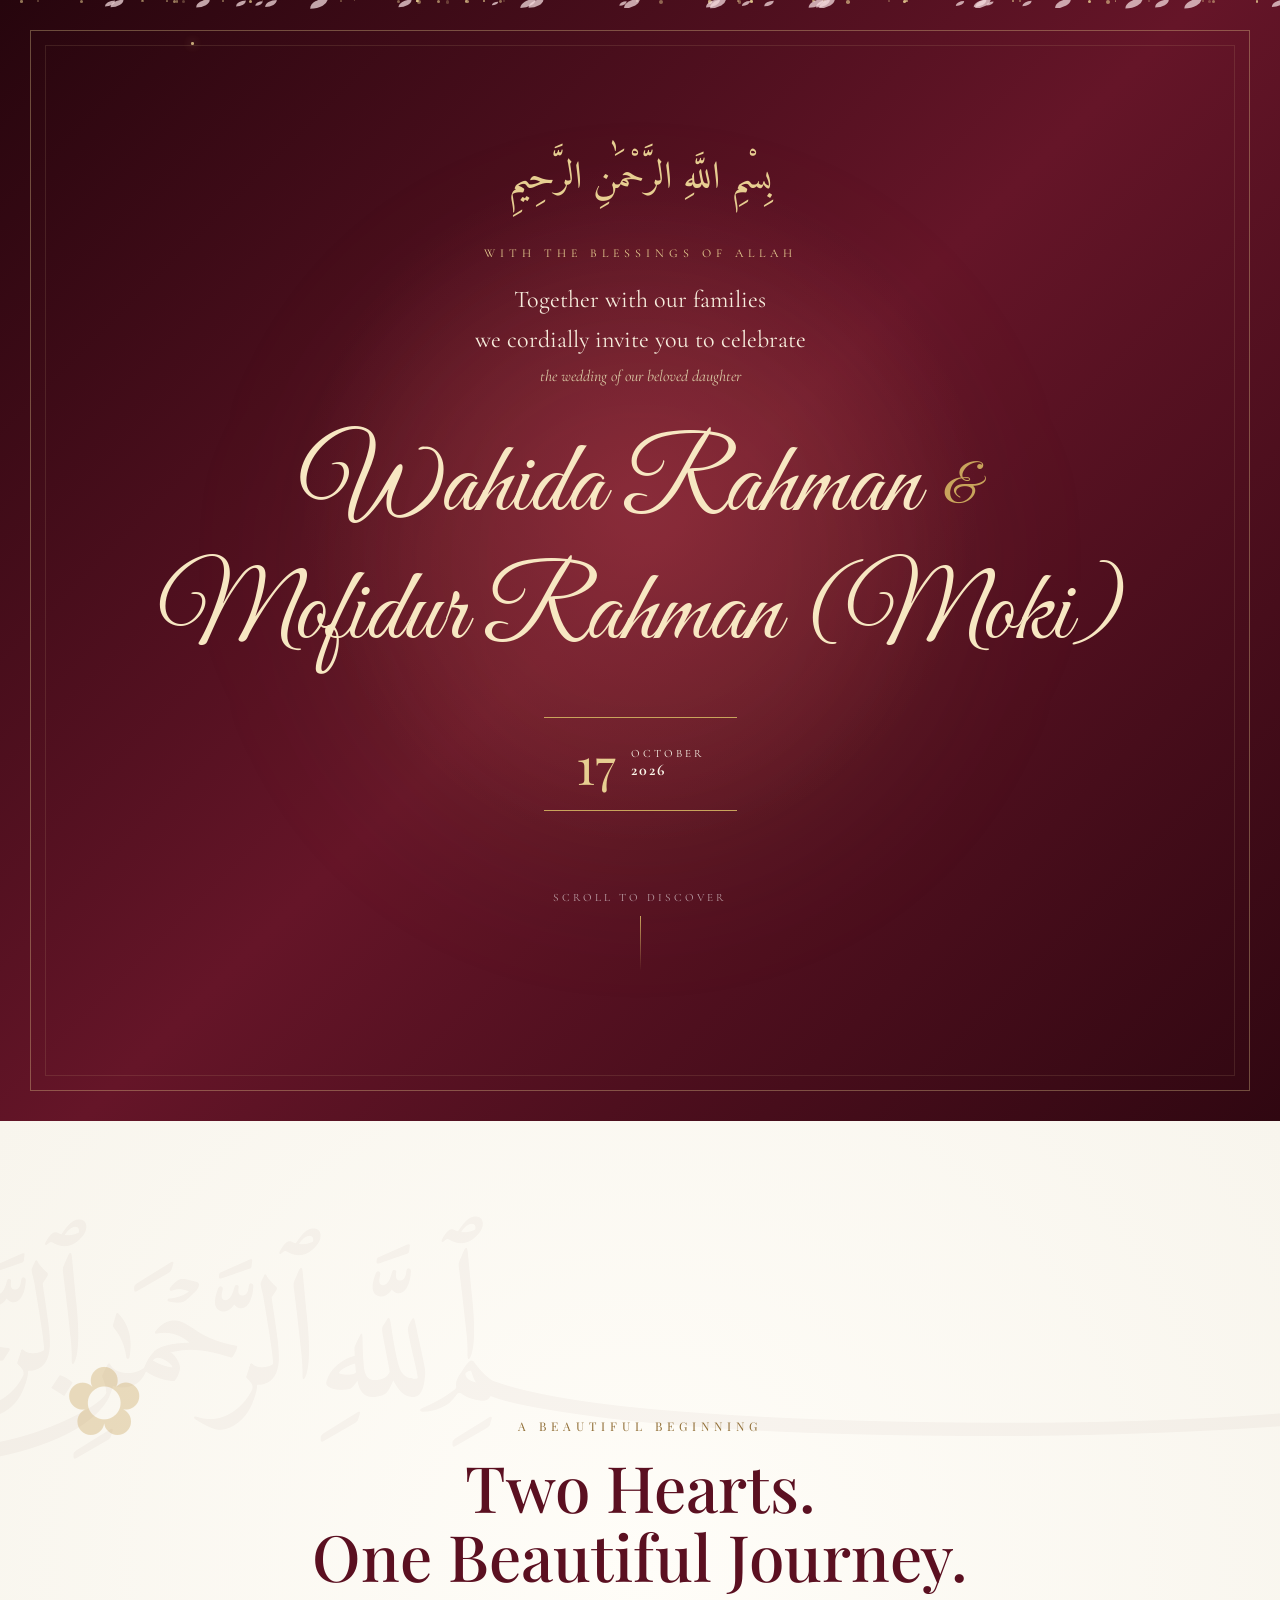
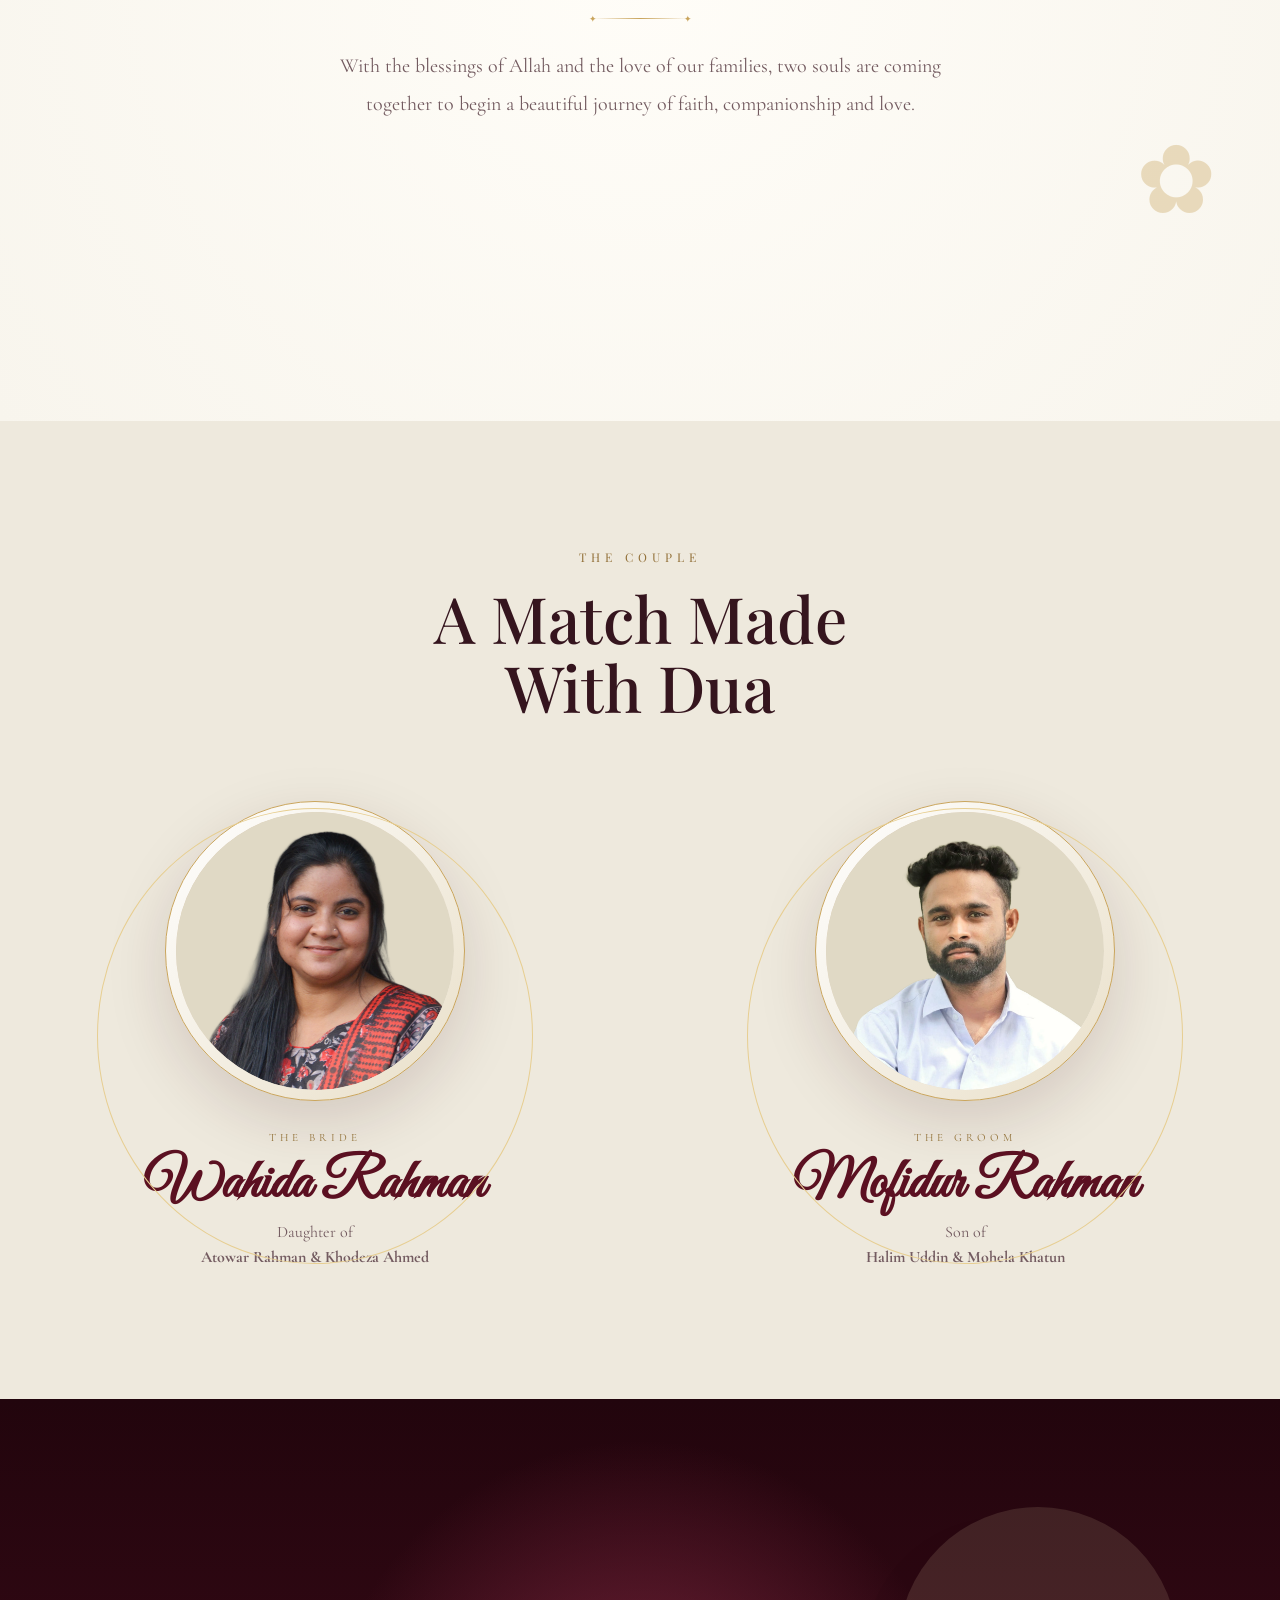
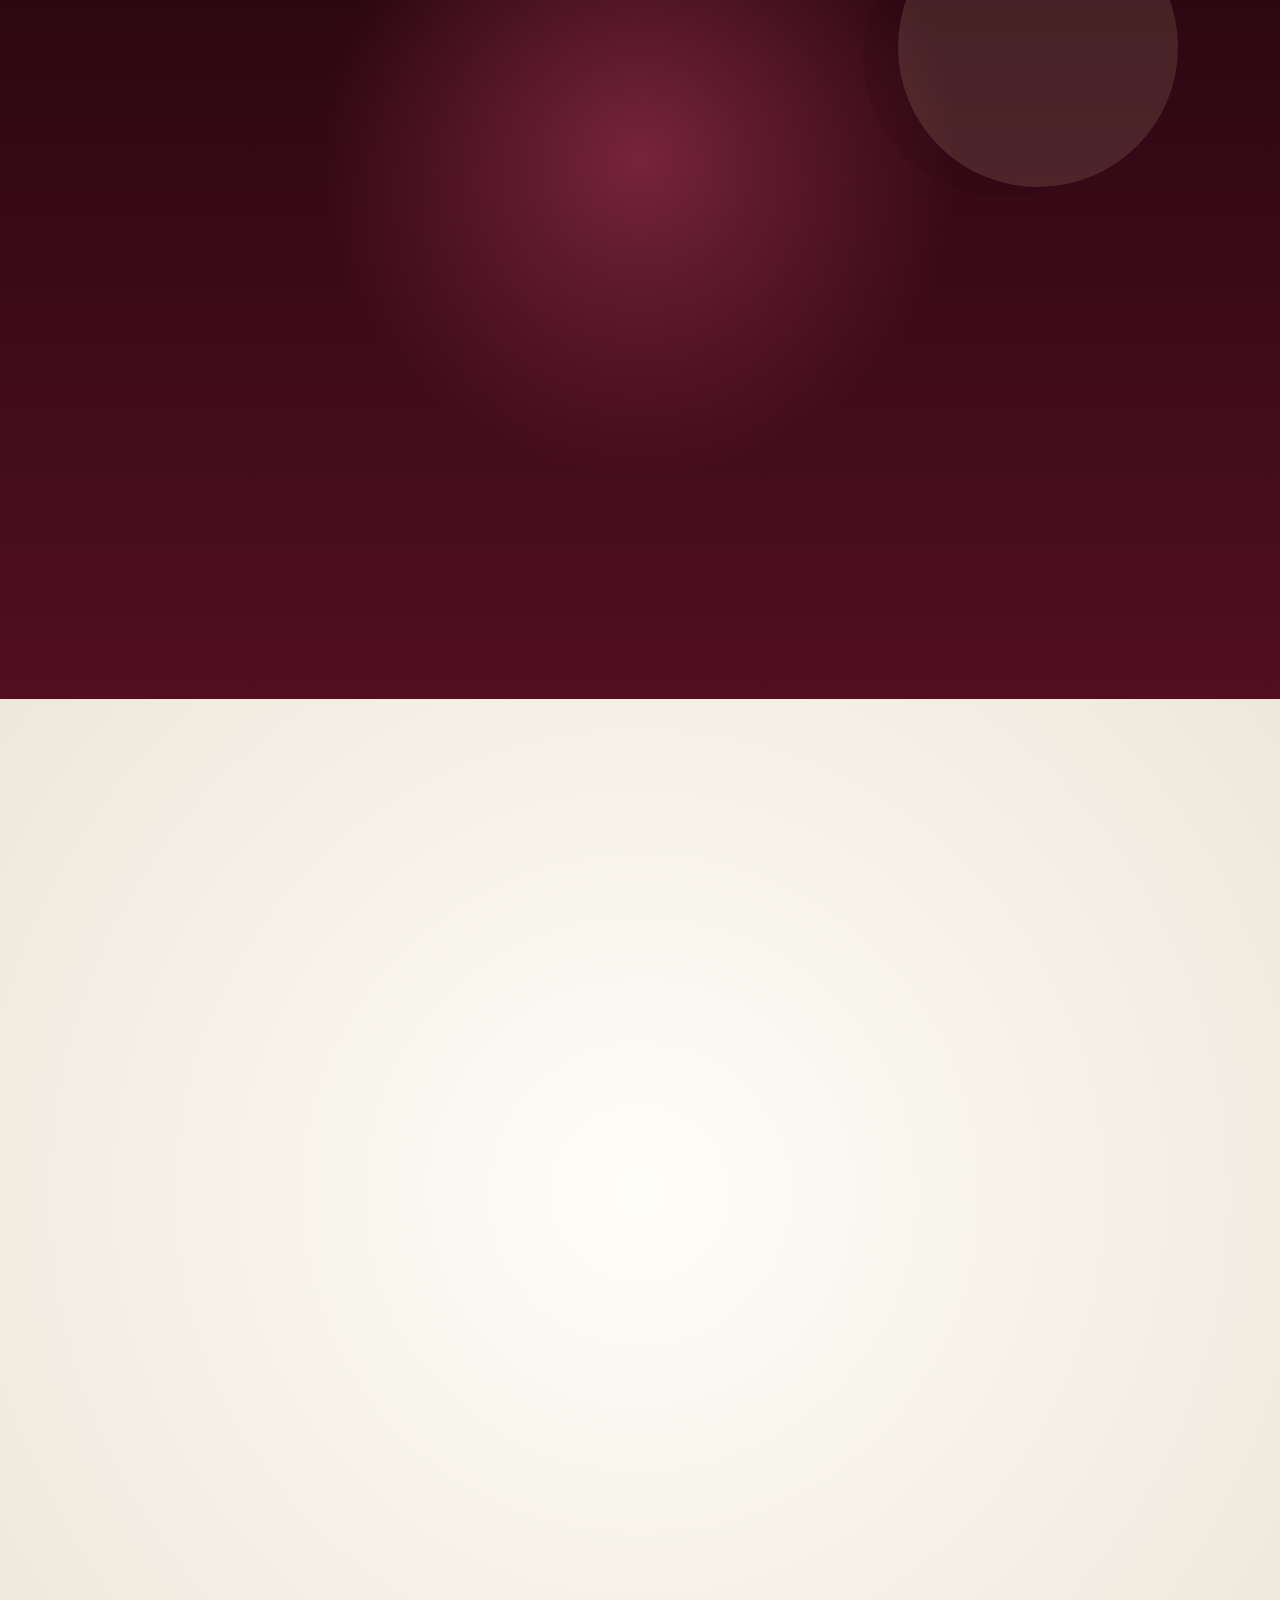
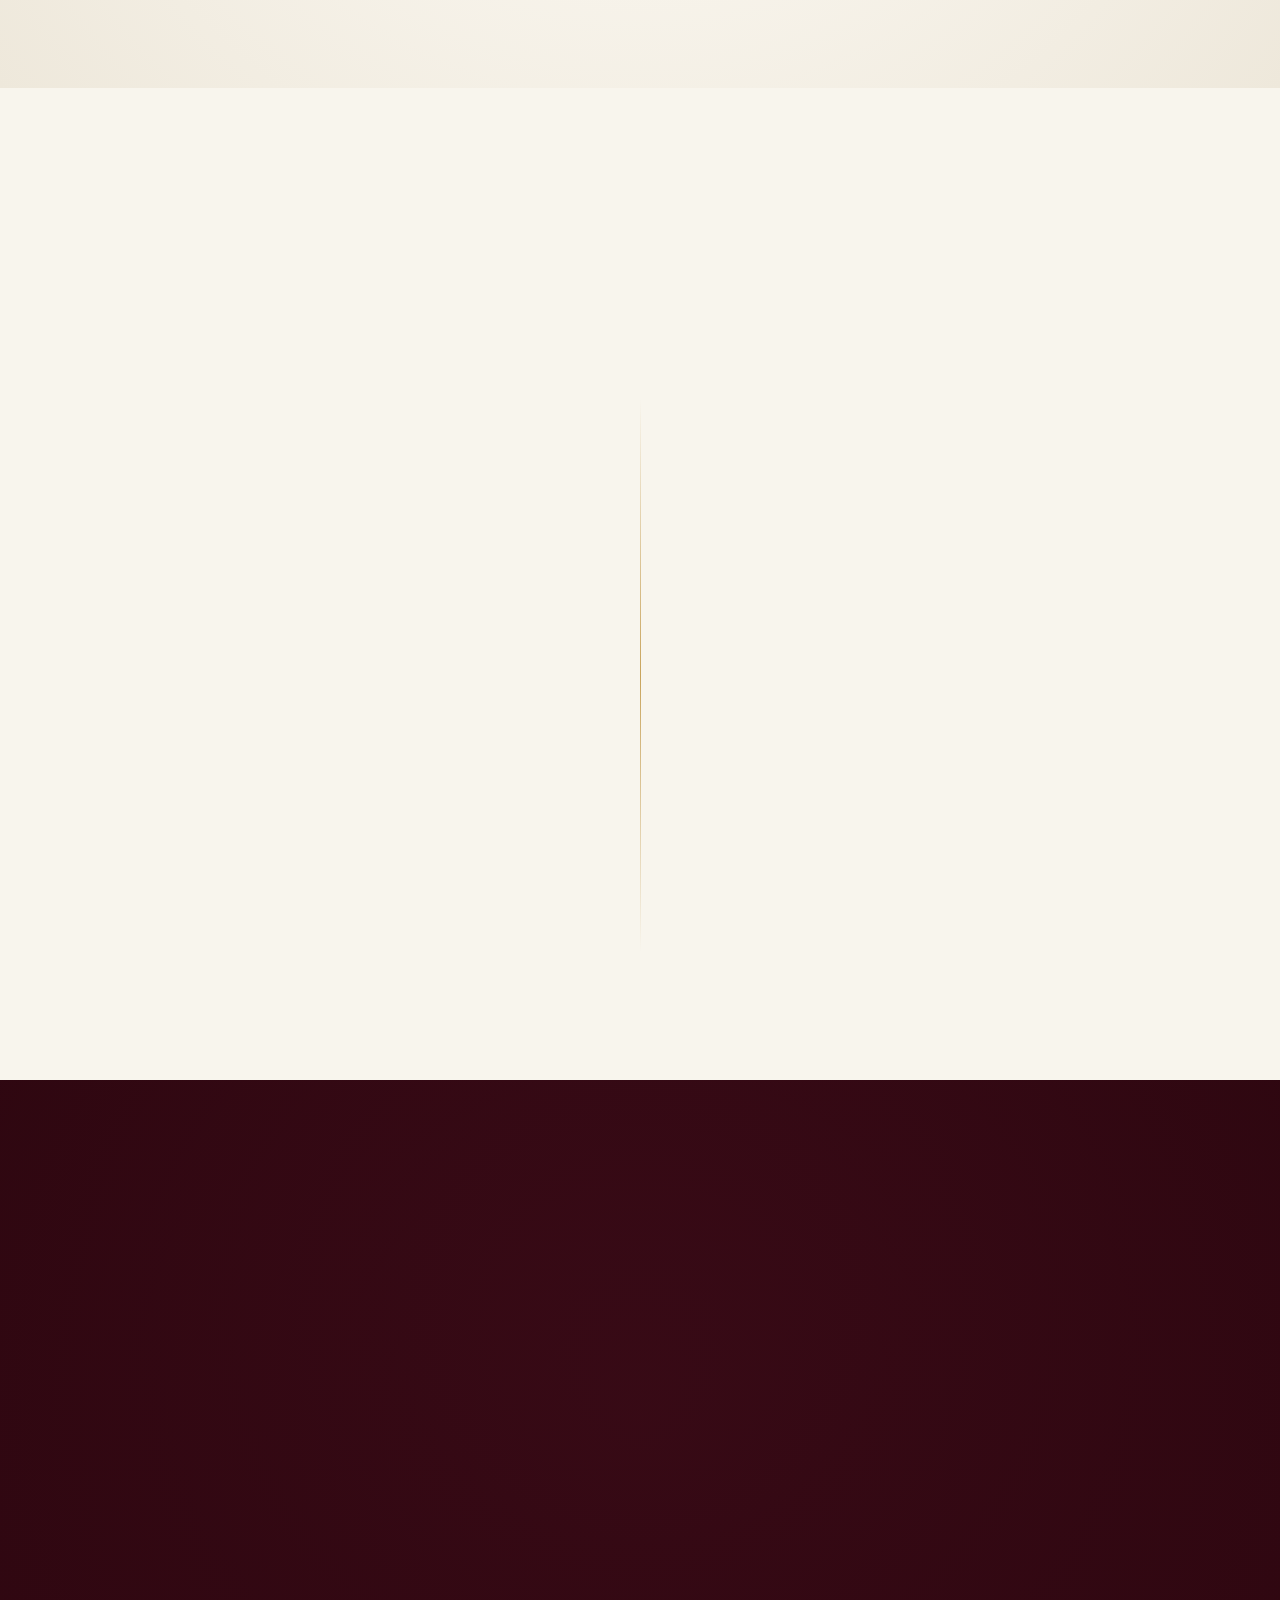
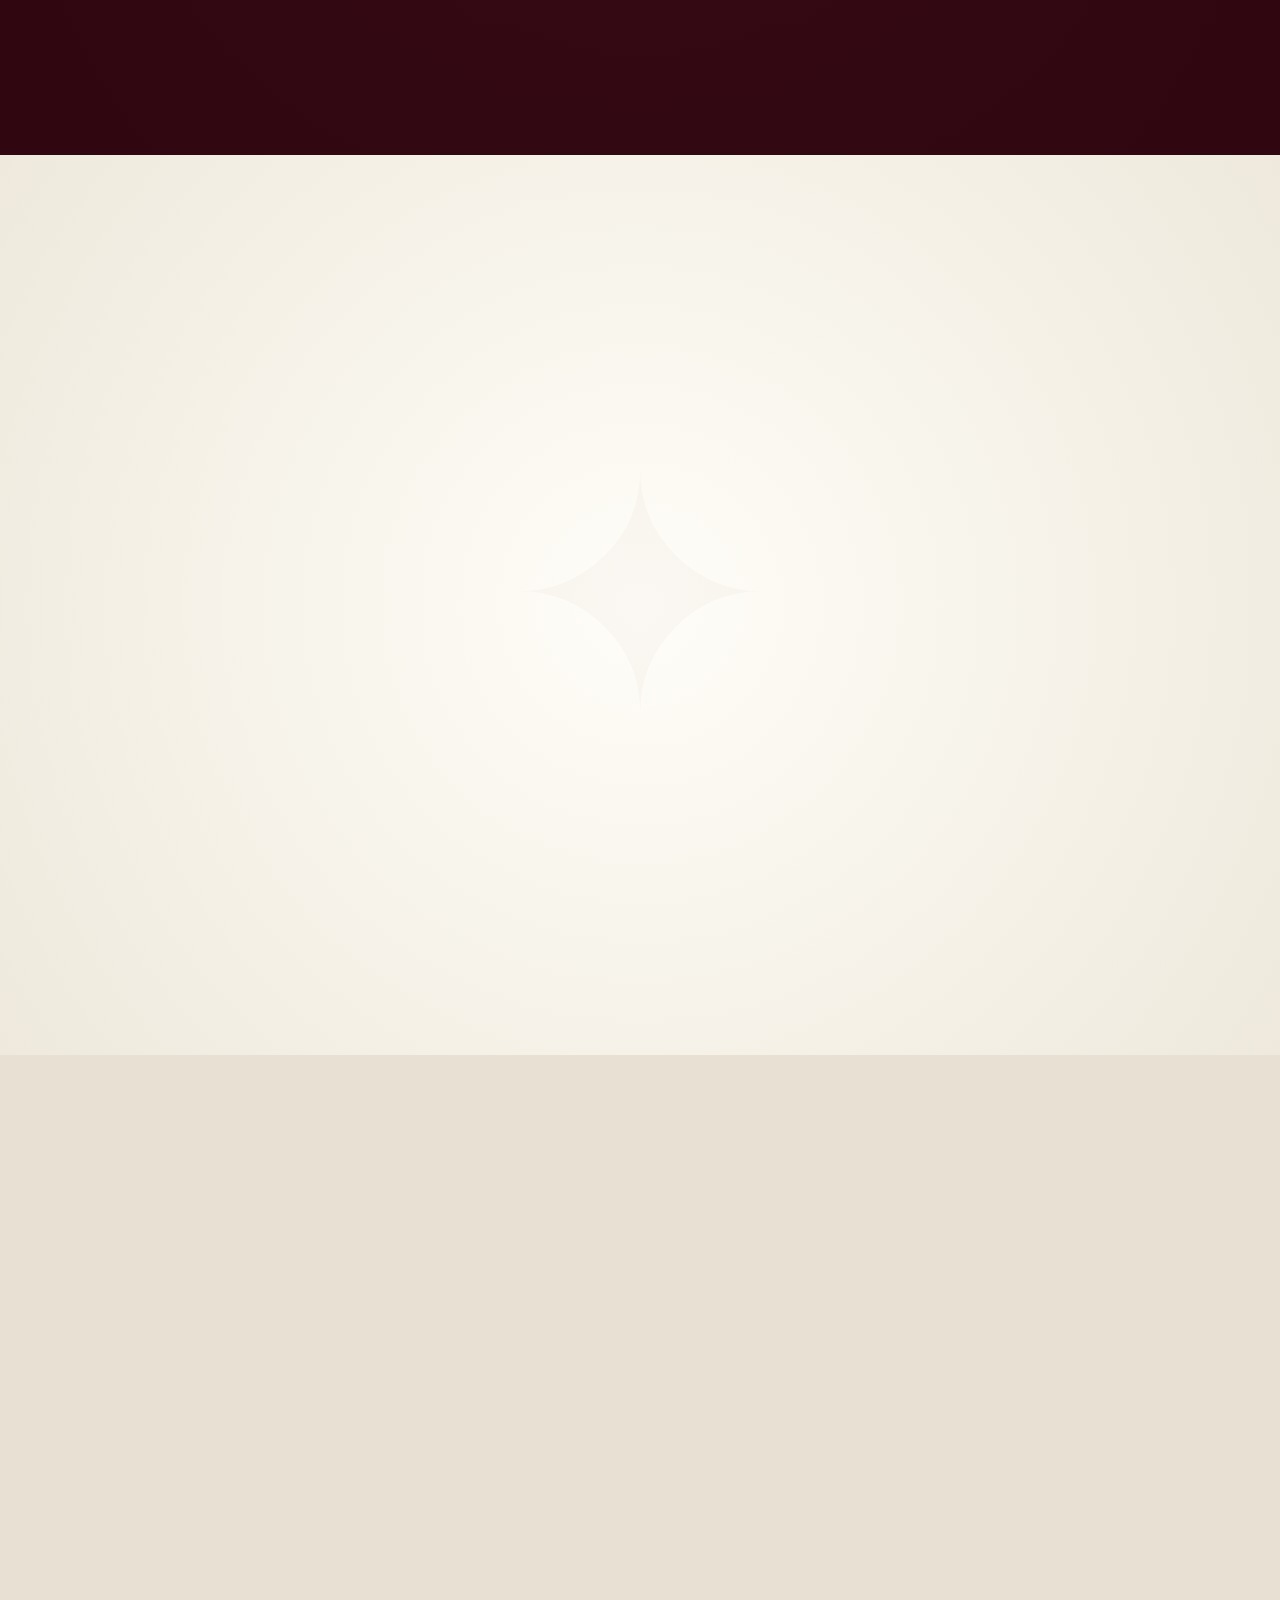
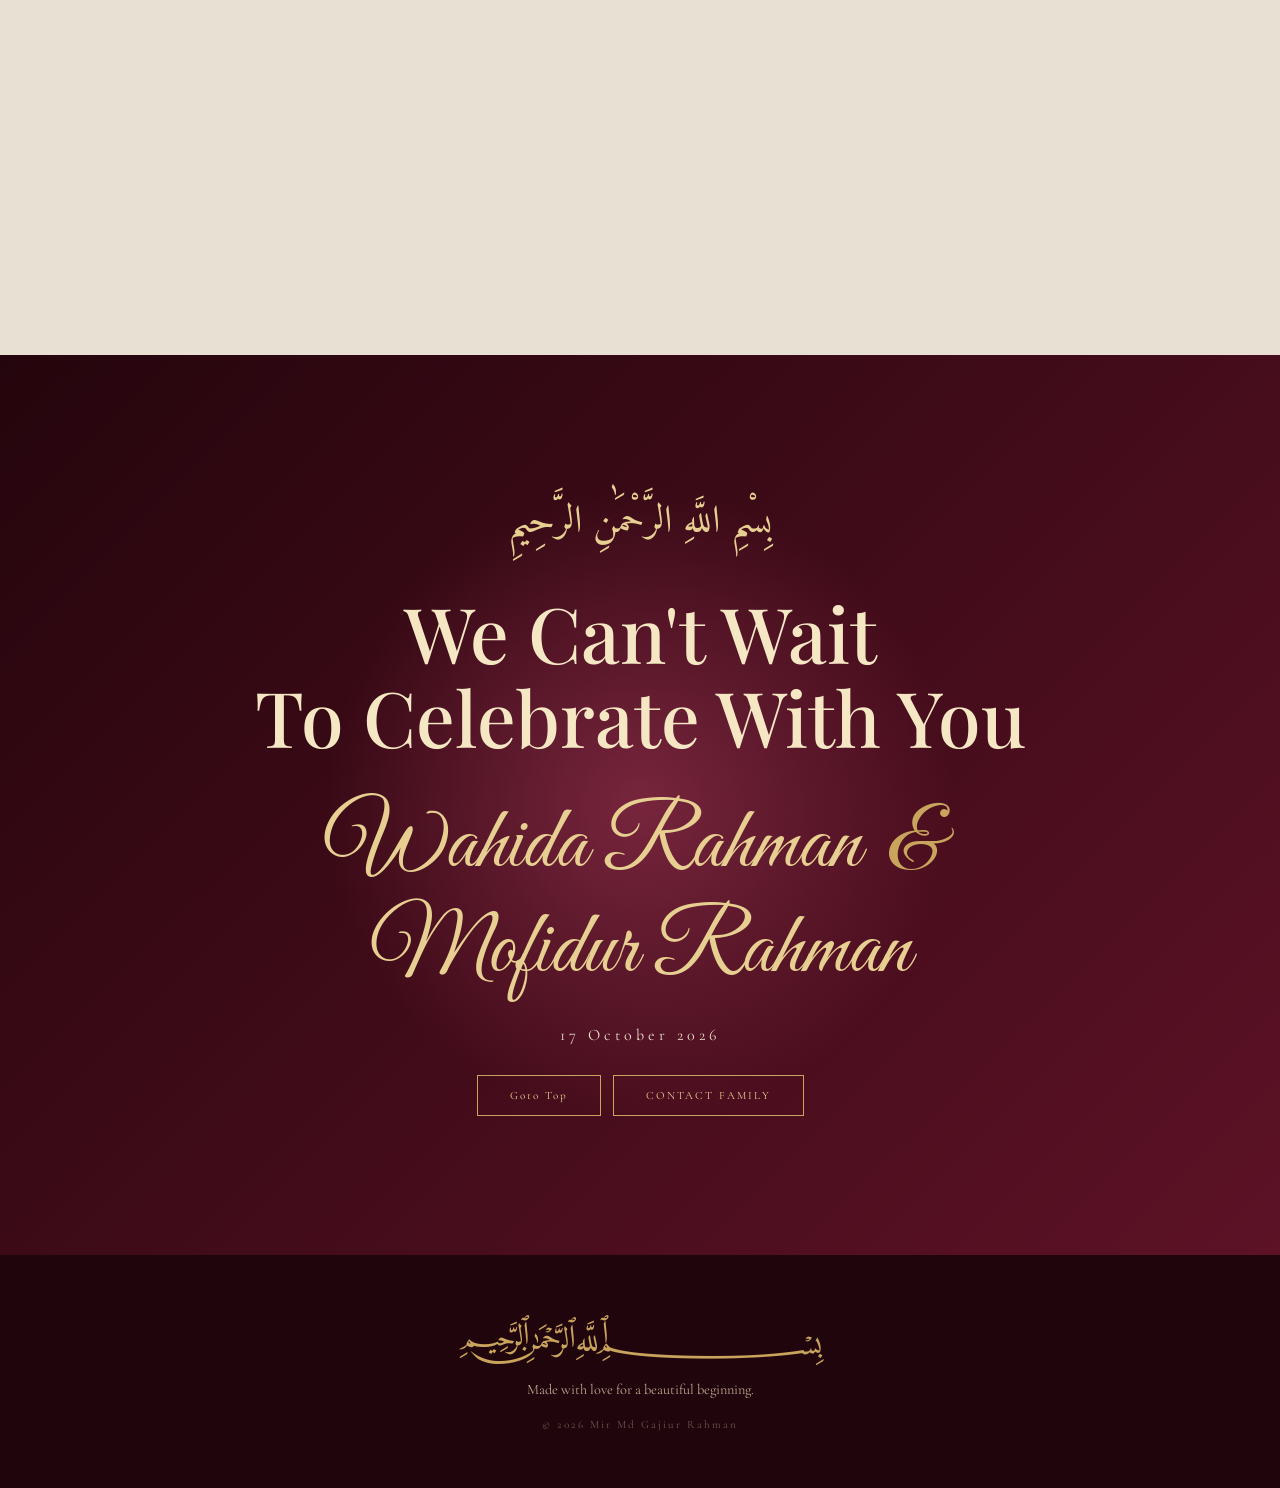
<file: index.html>
<!DOCTYPE html>
<html lang="en">
<head>
    <meta charset="UTF-8">
    <meta name="viewport" content="width=device-width, initial-scale=1.0">

    <title>Wedding Invitation | 17 October 2026</title>

    <!-- Google Fonts -->
    <link rel="preconnect" href="https://fonts.googleapis.com">
    <link rel="preconnect" href="https://fonts.gstatic.com" crossorigin>

    <link href="https://fonts.googleapis.com/css2?family=Cormorant+Garamond:wght@400;500;600;700&family=Great+Vibes&family=Playfair+Display:wght@400;500;600;700&family=Amiri:wght@400;700&display=swap" rel="stylesheet">

    <!-- External CSS -->
    <link rel="stylesheet" href="style.css">
</head>

<body>

    <!-- ============================= -->
    <!-- LOADING SCREEN -->
    <!-- ============================= -->

    <div class="loader" id="loader">

        <div class="loader-content">

            <div class="loader-bismillah">
                بِسْمِ اللَّهِ الرَّحْمَٰنِ الرَّحِيمِ
            </div>

            <div class="loader-ring"></div>

            <p>Preparing your invitation...</p>

        </div>

    </div>


    <!-- ============================= -->
    <!-- GLOBAL DECORATIONS -->
    <!-- ============================= -->

    <div class="particles"></div>

    <div class="petals-container"></div>

    <div class="gold-dust"></div>


    <!-- ============================= -->
    <!-- HERO -->
    <!-- ============================= -->

    <section class="hero section">

        <div class="hero-glow"></div>

        <div class="hero-ornament ornament-left"></div>
        <div class="hero-ornament ornament-right"></div>

        <div class="hero-content reveal">

            <div class="bismillah">
                بِسْمِ اللَّهِ الرَّحْمَٰنِ الرَّحِيمِ
            </div>

            <p class="small-heading">
                WITH THE BLESSINGS OF ALLAH
            </p>

            <p class="invitation-line">
                Together with our families
                <br>
                we cordially invite you to celebrate
            </p>

            <p class="beloved">
                the wedding of our beloved daughter
            </p>

            <div class="hero-names">

                <span class="name">
                    Wahida Rahman
                </span>

                <span class="ampersand">
                    &amp;
                </span>

                <span class="name">
                    Mofidur Rahman (Moki)
                </span>

            </div>

            <div class="hero-date">

                <span>17</span>

                <div>
                    <small>OCTOBER</small>
                    <strong>2026</strong>
                </div>

            </div>

            <div class="scroll-indicator">

                <span>Scroll to discover</span>

                <div class="scroll-line"></div>

            </div>

        </div>

    </section>


    <!-- ============================= -->
    <!-- INTRODUCTION -->
    <!-- ============================= -->

    <section class="intro section">

        <div class="arabic-decoration">
            ﷽
        </div>

        <div class="intro-content reveal">

            <span class="section-label">
                A BEAUTIFUL BEGINNING
            </span>

            <h2>
                Two Hearts.
                <br>
                One Beautiful Journey.
            </h2>

            <div class="gold-divider"></div>

            <p>
                With the blessings of Allah and the love of our families,
                two souls are coming together to begin a beautiful journey
                of faith, companionship and love.
            </p>

        </div>

        <div class="floating-flower flower-one">✿</div>
        <div class="floating-flower flower-two">✿</div>

    </section>


    <!-- ============================= -->
    <!-- COUPLE -->
    <!-- ============================= -->

    <section class="couple section">

        <div class="couple-decoration"></div>

        <div class="section-title reveal">

            <span class="section-label">
                THE COUPLE
            </span>

            <h2>
                A Match Made
                <br>
                With Dua
            </h2>

        </div>


        <div class="couple-wrapper">

            <!-- BRIDE -->

            <div class="person-card reveal-left">

                <div class="portrait-frame">

                    <div class="portrait-placeholder">
                        <img src="Media/bride.png" alt="BRIDE">
                    </div>

                </div>

                <span class="role">
                    THE BRIDE
                </span>

                <h3>
                    Wahida Rahman
                </h3>

                <p>
                    Daughter of<br>
                    <strong>Atowar Rahman &amp; Khodeza Ahmed</strong>
                </p>

            </div>


            <div class="heart-between reveal">

                <span>♡</span>

            </div>


            <!-- GROOM -->

            <div class="person-card reveal-right">

                <div class="portrait-frame">

                    <div class="portrait-placeholder">
                        <!-- GROOM -->
                         <img src="Media/groom.png" alt="GROOM">
                    </div>

                </div>

                <span class="role">
                    THE GROOM
                </span>

                <h3>
                    Mofidur Rahman
                </h3>

                <p>
                    Son of<br>
                    <strong>Halim Uddin &amp; Mohela Khatun</strong>
                </p>

            </div>

        </div>

    </section>


    <!-- ============================= -->
    <!-- NIKAH -->
    <!-- ============================= -->

    <section class="nikah section">

        <div class="moon"></div>

        <div class="stars"></div>

        <div class="nikah-content reveal">

            <span class="section-label">
                THE SACRED MOMENT
            </span>

            <h2>
                Nikah &amp; Walima
            </h2>

            <div class="gold-divider"></div>

            <p class="nikah-message">
                “And among His signs is that He created for you
                spouses from among yourselves so that you may find
                tranquility in them.”
            </p>

            <p class="verse">
                — Qur'an 30:21
            </p>

        </div>

    </section>


    <!-- ============================= -->
    <!-- EVENT DETAILS -->
    <!-- ============================= -->

    <section class="details section">

        <div class="section-title reveal">

            <span class="section-label">
                SAVE THE DATE
            </span>

            <h2>
                Join Us
            </h2>

        </div>


        <div class="event-card reveal">

            <div class="event-icon">
                ♡
            </div>

            <h3>
                Nikah &amp; Walima
            </h3>

            <div class="event-date">

                <span class="big-day">
                    17
                </span>

                <div>
                    <span>OCTOBER</span>
                    <strong>2026</strong>
                </div>

            </div>


            <div class="event-info">

                <div class="info-item">

                    <span class="icon">
                        ⌖
                    </span>

                    <div>
                        <small>VENUE</small>
                        <p>
                            Own House<br>
                            No 1 Tupamari, Nagarbera, Kamrup(R), Assam, 781127
                        </p>
                    </div>

                </div>


                <div class="info-item">

                    <span class="icon">
                        ◇
                    </span>

                    <div>
                        <small>CELEBRATION</small>
                        <p>
                            Nikah &amp; Walima
                        </p>
                    </div>

                </div>

            </div>


            <a
                href="location.html"
                class="location-button"
                target="_parent"
            >
                VIEW LOCATION
            </a>

        </div>

    </section>


    <!-- ============================= -->
    <!-- TIMELINE -->
    <!-- ============================= -->

    <section class="timeline-section section">

        <div class="section-title reveal">

            <span class="section-label">
                THE CELEBRATION
            </span>

            <h2>
                A Day To Remember
            </h2>

        </div>


        <div class="timeline">

            <div class="timeline-item reveal-left">

                <div class="timeline-dot"></div>

                <div class="timeline-content">

                    <span>
                        01
                    </span>

                    <h3>
                        The Gathering
                    </h3>

                    <p>
                        Family and loved ones gather
                        to celebrate this beautiful day.
                    </p>

                </div>

            </div>


            <div class="timeline-item reveal-right">

                <div class="timeline-dot"></div>

                <div class="timeline-content">

                    <span>
                        02
                    </span>

                    <h3>
                        The Nikah
                    </h3>

                    <p>
                        A sacred promise begins
                        with the blessings of Allah.
                    </p>

                </div>

            </div>


            <div class="timeline-item reveal-left">

                <div class="timeline-dot"></div>

                <div class="timeline-content">

                    <span>
                        03
                    </span>

                    <h3>
                        The Walima
                    </h3>

                    <p>
                        A joyful celebration surrounded
                        by family, friends and blessings.
                    </p>

                </div>

            </div>

        </div>

    </section>


    <!-- ============================= -->
    <!-- COUNTDOWN -->
    <!-- ============================= -->

    <section class="countdown section">

        <div class="countdown-overlay"></div>

        <div class="countdown-content reveal">

            <span class="section-label">
                THE BIG DAY IS COMING
            </span>

            <h2>
                Counting Every Moment
            </h2>

            <div class="countdown-boxes">

                <div class="count-box">

                    <strong id="days">
                        00
                    </strong>

                    <span>DAYS</span>

                </div>


                <div class="count-box">

                    <strong id="hours">
                        00
                    </strong>

                    <span>HOURS</span>

                </div>


                <div class="count-box">

                    <strong id="minutes">
                        00
                    </strong>

                    <span>MINUTES</span>

                </div>


                <div class="count-box">

                    <strong id="seconds">
                        00
                    </strong>

                    <span>SECONDS</span>

                </div>

            </div>

        </div>

    </section>


    <!-- ============================= -->
    <!-- DUA -->
    <!-- ============================= -->

    <section class="dua section">

        <div class="dua-decoration">
            ✦
        </div>

        <div class="dua-content reveal">

            <span class="section-label">
                OUR DUA
            </span>

            <h2>
                May Allah Bless
                <br>
                Their Journey
            </h2>

            <div class="gold-divider"></div>

            <p>
                May Allah fill their life together with
                love, mercy, happiness and endless blessings.
                May their home always be filled with peace,
                faith and barakah.
            </p>

            <div class="ameen">
                Ameen
            </div>

        </div>

    </section>


    <!-- ============================= -->
    <!-- FAMILY MESSAGE -->
    <!-- ============================= -->

    <section class="family-message section">

        <div class="message-card reveal">

            <span class="section-label">
                A MESSAGE FROM THE FAMILY
            </span>

            <h2>
                Your Presence
                <br>
                Means The World
            </h2>

            <p>
                We would be honored to have you with us
                as we celebrate this special beginning.
                Your presence and blessings will make
                this occasion even more memorable.
            </p>

            <div class="signature">
                With love,
                <br>
                <strong>Our Family</strong>
            </div>

        </div>

    </section>


    <!-- ============================= -->
    <!-- FINAL INVITATION -->
    <!-- ============================= -->

    <section class="final-section section">

        <div class="final-glow"></div>

        <div class="final-content reveal">

            <div class="bismillah">
                بِسْمِ اللَّهِ الرَّحْمَٰنِ الرَّحِيمِ
            </div>

            <h2>
                We Can't Wait
                <br>
                To Celebrate With You
            </h2>

            <div class="final-names">

                Wahida Rahman

                <span>&amp;</span>

                Mofidur Rahman

            </div>

            <p>
                17 October 2026
            </p>

            <div class="final-buttons">

                <a href="#" class="final-button">
                    Goto Top
                </a>

                <a href="contact.html" class="final-button">
                    CONTACT FAMILY
                </a>

            </div>

        </div>

    </section>


    <!-- ============================= -->
    <!-- FOOTER -->
    <!-- ============================= -->

    <footer>

        <div class="footer-bismillah">
            ﷽
        </div>

        <p>
            Made with love for a beautiful beginning.
        </p>

        <span>
            © 2026 Mir Md Gajiur Rahman
        </span>

    </footer>


    <!-- External JavaScript -->
    <script src="script.js"></script>

</body>
</html>
</file>
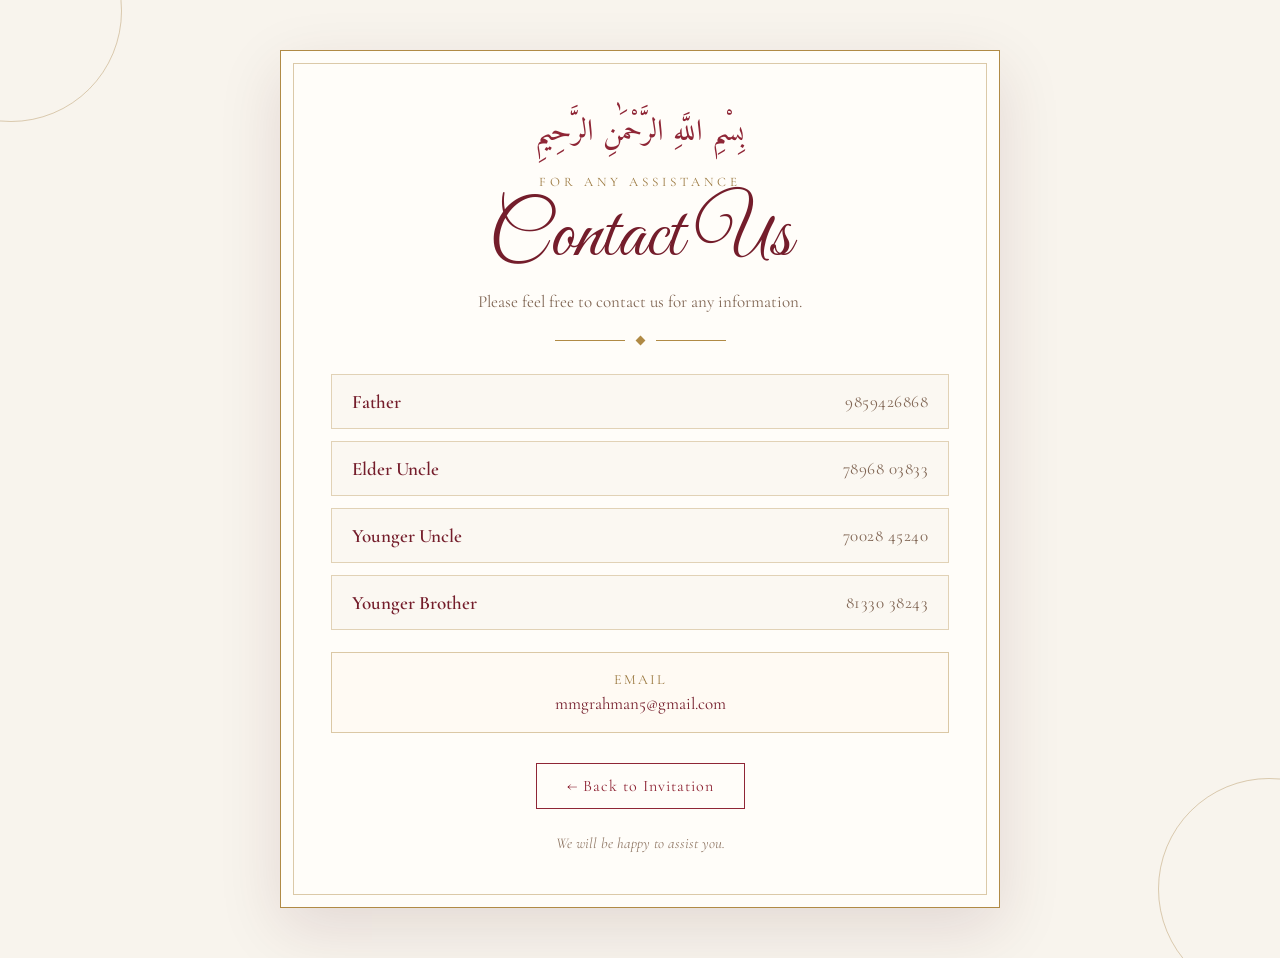
<file: contact.html>
<!DOCTYPE html>
<html lang="en">

<head>
    <meta charset="UTF-8">
    <meta name="viewport" content="width=device-width, initial-scale=1.0">

    <title>Contact | Wedding Invitation</title>

    <!-- Google Fonts -->
    <link rel="preconnect" href="https://fonts.googleapis.com">
    <link rel="preconnect" href="https://fonts.gstatic.com" crossorigin>

    <link href="https://fonts.googleapis.com/css2?family=Amiri:wght@400;700&family=Cormorant+Garamond:wght@400;500;600;700&family=Great+Vibes&display=swap"
        rel="stylesheet">


    <style>

        /* ================================
           GLOBAL
        ================================= */

        * {
            margin: 0;
            padding: 0;
            box-sizing: border-box;
        }

        body {
            min-height: 100vh;
            background: #f8f4ed;
            color: #4b1721;
            font-family: "Cormorant Garamond", serif;
            overflow-x: hidden;
        }


        /* ================================
           PAGE
        ================================= */

        .contact-page {
            min-height: 100vh;
            padding: 50px 20px;
            display: flex;
            justify-content: center;
            align-items: center;
            position: relative;
        }


        /* Decorative circles */

        .contact-page::before,
        .contact-page::after {
            content: "";
            position: fixed;
            width: 220px;
            height: 220px;
            border: 1px solid rgba(160, 120, 55, 0.35);
            border-radius: 50%;
            pointer-events: none;
        }

        .contact-page::before {
            top: -100px;
            left: -100px;
        }

        .contact-page::after {
            bottom: -100px;
            right: -100px;
        }


        /* ================================
           CARD
        ================================= */

        .contact-card {
            width: 100%;
            max-width: 720px;
            background: #fffdf9;
            border: 1px solid #b08a45;
            padding: 55px 50px;
            text-align: center;
            position: relative;

            box-shadow:
                0 20px 60px rgba(70, 20, 30, 0.12);
        }


        /* Inner border */

        .contact-card::before {
            content: "";
            position: absolute;
            inset: 12px;
            border: 1px solid rgba(176, 138, 69, 0.45);
            pointer-events: none;
        }


        /* ================================
           HEADER
        ================================= */

        .bismillah {
            font-family: "Amiri", serif;
            font-size: 30px;
            color: #8f2636;
            margin-bottom: 15px;
        }

        .small-title {
            font-size: 13px;
            letter-spacing: 4px;
            color: #9b7940;
            text-transform: uppercase;
        }

        h1 {
            font-family: "Great Vibes", cursive;
            font-size: clamp(52px, 8vw, 78px);
            font-weight: 400;
            color: #741d2b;
            line-height: 1.1;
            margin-top: 5px;
        }

        .subtitle {
            margin-top: 10px;
            font-size: 17px;
            color: #806654;
        }


        /* ================================
           ORNAMENT
        ================================= */

        .ornament {
            margin: 25px auto 30px;
            display: flex;
            justify-content: center;
            align-items: center;
            gap: 12px;
        }

        .ornament span {
            width: 7px;
            height: 7px;
            background: #b08a45;
            transform: rotate(45deg);
        }

        .ornament::before,
        .ornament::after {
            content: "";
            width: 70px;
            height: 1px;
            background: #b08a45;
        }


        /* ================================
           CONTACT LIST
        ================================= */

        .contact-list {
            display: flex;
            flex-direction: column;
            gap: 12px;
            margin-top: 10px;
        }


        /* Individual contact */

        .contact-item {
            display: flex;
            align-items: center;
            justify-content: space-between;
            gap: 20px;

            padding: 15px 20px;

            border: 1px solid rgba(176, 138, 69, 0.35);
            background: rgba(248, 244, 237, 0.55);

            text-decoration: none;
            color: inherit;

            transition: 0.3s ease;
        }

        .contact-item:hover {
            border-color: #8f2636;
            transform: translateY(-2px);
            box-shadow: 0 8px 20px rgba(70, 20, 30, 0.08);
        }


        /* Name */

        .contact-name {
            font-size: 19px;
            font-weight: 600;
            color: #741d2b;
            text-align: left;
        }


        /* Number */

        .contact-number {
            font-size: 17px;
            color: #806654;
            letter-spacing: 0.5px;
            text-align: right;
        }


        /* ================================
           EMAIL
        ================================= */

        .email-box {
            margin-top: 22px;
            padding: 18px;
            border: 1px solid rgba(176, 138, 69, 0.45);
            background: #fffaf3;
        }

        .email-label {
            font-size: 14px;
            letter-spacing: 2px;
            text-transform: uppercase;
            color: #9b7940;
            margin-bottom: 5px;
        }

        .email-box a {
            color: #741d2b;
            font-size: 17px;
            text-decoration: none;
            word-break: break-word;
        }


        /* ================================
           BACK BUTTON
        ================================= */

        .back-button {
            display: inline-block;
            margin-top: 30px;
            padding: 12px 30px;

            border: 1px solid #8f2636;
            color: #8f2636;

            text-decoration: none;
            font-size: 16px;
            letter-spacing: 1px;

            transition: 0.3s ease;
        }

        .back-button:hover {
            background: #8f2636;
            color: #fff;
        }


        /* ================================
           FOOTER
        ================================= */

        .footer-text {
            margin-top: 25px;
            font-size: 15px;
            color: #927a68;
            font-style: italic;
        }


        /* ================================
           TABLET
        ================================= */

        @media (max-width: 700px) {

            .contact-page {
                padding: 30px 15px;
            }

            .contact-card {
                padding: 45px 25px;
            }

            .bismillah {
                font-size: 26px;
            }

        }


        /* ================================
           MOBILE
        ================================= */

        @media (max-width: 480px) {

            .contact-page {
                padding: 20px 10px;
            }

            .contact-card {
                padding: 40px 15px;
            }

            .contact-card::before {
                inset: 8px;
            }

            .small-title {
                font-size: 10px;
                letter-spacing: 3px;
            }

            h1 {
                font-size: 55px;
            }

            .subtitle {
                font-size: 15px;
            }

            .contact-item {
                padding: 14px 15px;
                gap: 10px;
            }

            .contact-name {
                font-size: 17px;
            }

            .contact-number {
                font-size: 15px;
            }

            .ornament::before,
            .ornament::after {
                width: 45px;
            }

            .back-button {
                padding: 11px 24px;
                font-size: 15px;
            }

        }


        /* ================================
           VERY SMALL PHONES
        ================================= */

        @media (max-width: 350px) {

            .contact-card {
                padding: 35px 12px;
            }

            h1 {
                font-size: 48px;
            }

            .contact-item {
                flex-direction: column;
                align-items: flex-start;
                gap: 3px;
            }

            .contact-number {
                text-align: left;
            }

        }

    </style>
</head>


<body>

    <main class="contact-page">

        <section class="contact-card">

            <!-- Bismillah -->
            <div class="bismillah">
                بِسْمِ اللَّهِ الرَّحْمَٰنِ الرَّحِيمِ
            </div>


            <!-- Heading -->
            <div class="small-title">
                For Any Assistance
            </div>

            <h1>
                Contact Us
            </h1>

            <p class="subtitle">
                Please feel free to contact us for any information.
            </p>


            <!-- Ornament -->
            <div class="ornament">
                <span></span>
            </div>


            <!-- Contacts -->
            <div class="contact-list">

                <a href="tel:9859426868" class="contact-item">
                    <span class="contact-name">
                        Father
                    </span>

                    <span class="contact-number">
                        9859426868
                    </span>
                </a>


                <a href="tel:7896803833" class="contact-item">
                    <span class="contact-name">
                        Elder Uncle
                    </span>

                    <span class="contact-number">
                        78968 03833
                    </span>
                </a>


                <a href="tel:7002845240" class="contact-item">
                    <span class="contact-name">
                        Younger Uncle
                    </span>

                    <span class="contact-number">
                        70028 45240
                    </span>
                </a>


                <a href="tel:8133038243" class="contact-item">
                    <span class="contact-name">
                        Younger Brother
                    </span>

                    <span class="contact-number">
                        81330 38243
                    </span>
                </a>

            </div>


            <!-- Email -->
            <div class="email-box">

                <div class="email-label">
                    Email
                </div>

                <a href="mailto:mmgrahman5@gmail.com">
                    mmgrahman5@gmail.com
                </a>

            </div>


            <!-- Back -->
            <a href="index.html" class="back-button">
                ← Back to Invitation
            </a>


            <p class="footer-text">
                We will be happy to assist you.
            </p>

        </section>

    </main>

</body>

</html>
</file>
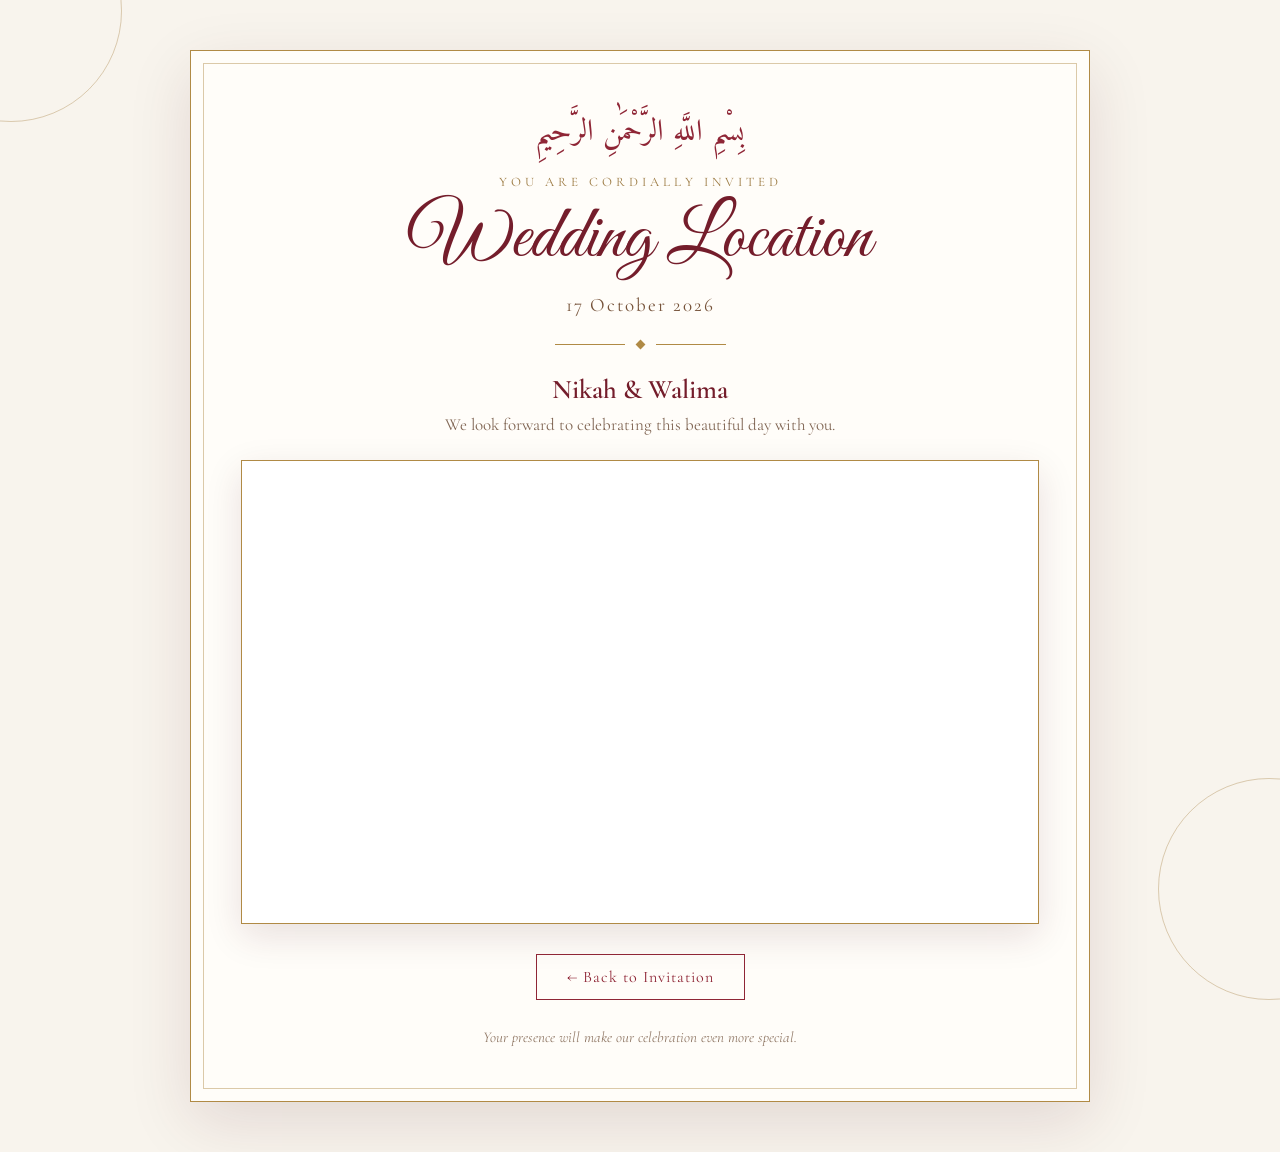
<file: location.html>
<!DOCTYPE html>
<html lang="en">
<head>
    <meta charset="UTF-8">
    <meta name="viewport" content="width=device-width, initial-scale=1.0">

    <title>Wedding Location | 17 October 2026</title>

    <!-- Google Fonts -->
    <link rel="preconnect" href="https://fonts.googleapis.com">
    <link rel="preconnect" href="https://fonts.gstatic.com" crossorigin>

    <link href="https://fonts.googleapis.com/css2?family=Amiri:wght@400;700&family=Cormorant+Garamond:wght@400;500;600;700&family=Great+Vibes&display=swap" rel="stylesheet">


    <style>

        /* ================================
           GLOBAL
        ================================= */

        * {
            margin: 0;
            padding: 0;
            box-sizing: border-box;
        }

        html {
            scroll-behavior: smooth;
        }

        body {
            min-height: 100vh;
            background: #f8f4ed;
            color: #4b1721;
            font-family: "Cormorant Garamond", serif;
            overflow-x: hidden;
        }


        /* ================================
           MAIN CONTAINER
        ================================= */

        .location-page {
            min-height: 100vh;
            padding: 50px 20px;
            display: flex;
            justify-content: center;
            align-items: center;
            position: relative;
        }


        /* ================================
           DECORATIVE BACKGROUND
        ================================= */

        .location-page::before,
        .location-page::after {
            content: "";
            position: fixed;
            width: 220px;
            height: 220px;
            border: 1px solid rgba(160, 120, 55, 0.35);
            border-radius: 50%;
            pointer-events: none;
        }

        .location-page::before {
            top: -100px;
            left: -100px;
        }

        .location-page::after {
            bottom: -100px;
            right: -100px;
        }


        /* ================================
           CARD
        ================================= */

        .location-card {
            width: 100%;
            max-width: 900px;
            background: #fffdf9;
            border: 1px solid #b08a45;
            padding: 55px 50px;
            text-align: center;
            position: relative;
            box-shadow:
                0 20px 60px rgba(70, 20, 30, 0.12);
        }

        /* Inner border */

        .location-card::before {
            content: "";
            position: absolute;
            inset: 12px;
            border: 1px solid rgba(176, 138, 69, 0.45);
            pointer-events: none;
        }


        /* ================================
           TOP TEXT
        ================================= */

        .bismillah {
            font-family: "Amiri", serif;
            font-size: 30px;
            color: #8f2636;
            margin-bottom: 15px;
        }

        .small-title {
            font-size: 13px;
            letter-spacing: 4px;
            color: #9b7940;
            text-transform: uppercase;
            margin-bottom: 8px;
        }

        h1 {
            font-family: "Great Vibes", cursive;
            font-size: clamp(48px, 7vw, 75px);
            font-weight: 400;
            color: #741d2b;
            line-height: 1.1;
        }

        .date {
            margin-top: 12px;
            font-size: 19px;
            letter-spacing: 2px;
            color: #76533a;
        }


        /* ================================
           ORNAMENT
        ================================= */

        .ornament {
            margin: 25px auto;
            display: flex;
            justify-content: center;
            align-items: center;
            gap: 12px;
        }

        .ornament span {
            display: block;
            width: 7px;
            height: 7px;
            background: #b08a45;
            transform: rotate(45deg);
        }

        .ornament::before,
        .ornament::after {
            content: "";
            width: 70px;
            height: 1px;
            background: #b08a45;
        }


        /* ================================
           LOCATION TITLE
        ================================= */

        .venue-title {
            font-size: 27px;
            font-weight: 600;
            color: #741d2b;
            margin-bottom: 8px;
        }

        .venue-subtitle {
            font-size: 17px;
            color: #806654;
            margin-bottom: 25px;
        }


        /* ================================
           MAP
        ================================= */

        .map-container {
            width: 100%;
            overflow: hidden;
            border: 1px solid #b08a45;
            padding: 6px;
            background: #fff;
            box-shadow: 0 12px 35px rgba(70, 20, 30, 0.12);
        }

        .map-container iframe {
            width: 100%;
            height: 450px;
            display: block;
            border: 0;
        }


        /* ================================
           BACK BUTTON
        ================================= */

        .back-button {
            display: inline-block;
            margin-top: 30px;
            padding: 12px 30px;
            border: 1px solid #8f2636;
            color: #8f2636;
            text-decoration: none;
            font-size: 16px;
            letter-spacing: 1px;
            transition: 0.3s ease;
            background: transparent;
        }

        .back-button:hover {
            background: #8f2636;
            color: #fff;
        }


        /* ================================
           FOOTER
        ================================= */

        .footer-text {
            margin-top: 28px;
            font-size: 15px;
            color: #927a68;
            font-style: italic;
        }


        /* ================================
           TABLET
        ================================= */

        @media (max-width: 700px) {

            .location-page {
                padding: 30px 15px;
            }

            .location-card {
                padding: 45px 25px;
            }

            .map-container iframe {
                height: 380px;
            }

            .bismillah {
                font-size: 26px;
            }

        }


        /* ================================
           MOBILE
        ================================= */

        @media (max-width: 480px) {

            .location-page {
                padding: 20px 10px;
            }

            .location-card {
                padding: 38px 15px;
            }

            .location-card::before {
                inset: 8px;
            }

            .small-title {
                font-size: 10px;
                letter-spacing: 3px;
            }

            h1 {
                font-size: 52px;
            }

            .date {
                font-size: 16px;
            }

            .venue-title {
                font-size: 23px;
            }

            .venue-subtitle {
                font-size: 15px;
            }

            .map-container {
                padding: 4px;
            }

            .map-container iframe {
                height: 330px;
            }

            .ornament::before,
            .ornament::after {
                width: 45px;
            }

            .back-button {
                padding: 11px 24px;
                font-size: 15px;
            }

        }


        /* ================================
           VERY SMALL PHONES
        ================================= */

        @media (max-width: 350px) {

            .location-card {
                padding: 35px 12px;
            }

            h1 {
                font-size: 45px;
            }

            .map-container iframe {
                height: 300px;
            }

        }

    </style>
</head>


<body>

    <main class="location-page">

        <section class="location-card">

            <!-- Bismillah -->
            <div class="bismillah">
                بِسْمِ اللَّهِ الرَّحْمَٰنِ الرَّحِيمِ
            </div>


            <!-- Heading -->
            <div class="small-title">
                You Are Cordially Invited
            </div>

            <h1>
                Wedding Location
            </h1>

            <div class="date">
                17 October 2026
            </div>


            <!-- Ornament -->
            <div class="ornament">
                <span></span>
            </div>


            <!-- Venue -->
            <h2 class="venue-title">
                Nikah &amp; Walima
            </h2>

            <p class="venue-subtitle">
                We look forward to celebrating this beautiful day with you.
            </p>


            <!-- Google Map -->
            <div class="map-container">

                <iframe 
                    src="https://www.google.com/maps/embed?pb=!1m17!1m12!1m3!1d4408.247624402531!2d91.041595!3d26.112761!2m3!1f0!2f0!3f0!3m2!1i1024!2i768!4f13.1!3m2!1m1!2zMjbCsDA2JzQ1LjkiTiA5McKwMDInMjkuNyJF!5e1!3m2!1sen!2sin!4v1789201324647!5m2!1sen!2sin"
                    width="600"
                    height="450"
                    style="border:0;"
                    allowfullscreen=""
                    loading="lazy"
                    referrerpolicy="strict-origin-when-cross-origin">
                </iframe>

            </div>


            <!-- Back -->
            <a href="index.html" class="back-button">
                ← Back to Invitation
            </a>


            <p class="footer-text">
                Your presence will make our celebration even more special.
            </p>

        </section>

    </main>

</body>
</html>
</file>
<file: style.css>
/* =========================================================
   WEDDING INVITATION
   FULLY RESPONSIVE CSS
   Mobile → Tablet → Laptop → Desktop → Ultra-wide
========================================================= */


/* =========================================================
   1. VARIABLES
========================================================= */

:root {
    --burgundy: #5b1021;
    --burgundy-dark: #28050d;
    --burgundy-light: #7a263b;

    --ivory: #f8f5ed;
    --ivory-soft: #f1ecdf;

    --gold: #c9a45c;
    --gold-light: #e7ce91;
    --gold-dark: #927038;

    --text-dark: #35151e;
    --text-muted: #735b60;
    --text-light: #faf5e9;

    --serif: "Cormorant Garamond", serif;
    --display: "Playfair Display", serif;
    --script: "Great Vibes", cursive;
    --arabic: "Amiri", serif;

    --section-padding: clamp(80px, 10vw, 150px);
}


/* =========================================================
   2. RESET
========================================================= */

* {
    margin: 0;
    padding: 0;
    box-sizing: border-box;
}

html {
    scroll-behavior: smooth;
    overflow-x: hidden;
}

body {
    min-width: 280px;

    background: var(--ivory);
    color: var(--text-dark);

    font-family: var(--serif);

    overflow-x: hidden;
}

a {
    color: inherit;
    text-decoration: none;
}

button,
a {
    -webkit-tap-highlight-color: transparent;
}

img {
    max-width: 100%;
    height: auto;
    display: block;
}

::selection {
    background: var(--burgundy);
    color: white;
}


/* =========================================================
   3. COMMON SECTION
========================================================= */

.section {
    position: relative;

    width: 100%;
    min-height: 100svh;

    padding:
        var(--section-padding)
        clamp(20px, 6vw, 100px);

    overflow: hidden;
}

.section-title {
    width: min(100%, 750px);

    margin:
        0 auto
        clamp(45px, 7vw, 80px);

    text-align: center;
}

.section-label {
    display: block;

    margin-bottom: 18px;

    color: var(--gold-dark);

    font-family: var(--display);

    font-size: clamp(0.58rem, 1vw, 0.75rem);

    letter-spacing: clamp(2px, 0.5vw, 5px);

    text-transform: uppercase;
}

.section-title h2,
.intro h2,
.dua h2,
.countdown h2,
.family-message h2 {

    font-family: var(--display);

    font-size: clamp(
        2.3rem,
        5vw,
        5rem
    );

    font-weight: 500;

    line-height: 1.08;
}

.gold-divider {
    position: relative;

    width: clamp(65px, 9vw, 95px);
    height: 1px;

    margin: 28px auto;

    background:
        linear-gradient(
            90deg,
            transparent,
            var(--gold),
            transparent
        );
}

.gold-divider::before,
.gold-divider::after {

    position: absolute;

    top: 50%;

    color: var(--gold);

    font-size: 9px;

    transform: translateY(-50%);
}

.gold-divider::before {
    content: "✦";
    left: -4px;
}

.gold-divider::after {
    content: "✦";
    right: -4px;
}


/* =========================================================
   4. LOADER
========================================================= */

.loader {

    position: fixed;
    inset: 0;

    z-index: 9999;

    display: flex;
    align-items: center;
    justify-content: center;

    padding: 25px;

    background:
        radial-gradient(
            circle at center,
            #6c1a2f,
            #3b0a16 55%,
            #21050d
        );

    transition:
        opacity 1s ease,
        visibility 1s ease;
}

.loader.hide {
    opacity: 0;
    visibility: hidden;
}

.loader-content {
    width: min(100%, 500px);

    text-align: center;

    color: var(--gold-light);
}

.loader-bismillah {
    font-family: var(--arabic);

    font-size: clamp(
        1.3rem,
        4vw,
        2.2rem
    );

    line-height: 1.5;

    margin-bottom: 30px;
}

.loader-ring {

    width: clamp(45px, 10vw, 65px);
    aspect-ratio: 1;

    margin: auto;

    border:
        2px solid
        rgba(231, 206, 145, 0.25);

    border-top-color: var(--gold-light);

    border-radius: 50%;

    animation: spin 1.5s linear infinite;
}

.loader p {

    margin-top: 22px;

    font-size: clamp(
        0.6rem,
        2vw,
        0.8rem
    );

    letter-spacing: 3px;

    text-transform: uppercase;
}

@keyframes spin {
    to {
        transform: rotate(360deg);
    }
}


/* =========================================================
   5. HERO
========================================================= */

.hero {

    min-height: 100svh;

    display: flex;
    align-items: center;
    justify-content: center;

    padding:
        clamp(90px, 12vw, 150px)
        clamp(25px, 6vw, 100px);

    text-align: center;

    color: var(--text-light);

    background:
        radial-gradient(
            circle at 50% 45%,
            rgba(145, 39, 64, 0.7),
            transparent 38%
        ),
        linear-gradient(
            135deg,
            #26050d,
            #651528 50%,
            #300711
        );
}

.hero::before,
.hero::after {

    content: "";

    position: absolute;

    pointer-events: none;
}

.hero::before {

    inset: clamp(12px, 2.5vw, 30px);

    border:
        1px solid
        rgba(231, 206, 145, 0.35);
}

.hero::after {

    inset: clamp(25px, 4vw, 45px);

    border:
        1px solid
        rgba(231, 206, 145, 0.12);
}

.hero-glow {

    position: absolute;

    width: min(70vw, 600px);
    aspect-ratio: 1;

    border-radius: 50%;

    background:
        rgba(215, 168, 80, 0.08);

    filter: blur(80px);

    animation:
        glowPulse 5s ease-in-out infinite;
}

@keyframes glowPulse {

    0%,
    100% {
        transform: scale(1);
        opacity: 0.5;
    }

    50% {
        transform: scale(1.25);
        opacity: 1;
    }
}

.hero-content {

    position: relative;
    z-index: 5;

    width: min(100%, 1000px);
}

.bismillah {

    margin-bottom: clamp(25px, 4vw, 38px);

    color: var(--gold-light);

    font-family: var(--arabic);

    font-size:
        clamp(
            1.25rem,
            3vw,
            2.5rem
        );

    line-height: 1.5;
}

.small-heading {

    margin-bottom: 20px;

    color: var(--gold-light);

    font-size:
        clamp(
            0.55rem,
            1.3vw,
            0.75rem
        );

    letter-spacing:
        clamp(2px, 0.5vw, 5px);
}

.invitation-line {

    color: #f6ecdc;

    font-size:
        clamp(
            0.95rem,
            2vw,
            1.5rem
        );

    line-height: 1.7;
}

.beloved {

    margin-top: 5px;

    color: #d9c7a3;

    font-size:
        clamp(
            0.8rem,
            1.5vw,
            1rem
        );

    font-style: italic;
}

.hero-names {

    display: flex;

    align-items: center;
    justify-content: center;

    flex-wrap: wrap;

    gap:
        clamp(8px, 2vw, 30px);

    margin:
        clamp(30px, 5vw, 50px)
        0;
}

.name {

    color: #f7e7c2;

    font-family: var(--script);

    font-size:
        clamp(
            3rem,
            8vw,
            7rem
        );

    line-height: 1;
}

.ampersand {

    color: var(--gold);

    font-family: var(--script);

    font-size:
        clamp(
            2rem,
            5vw,
            3.5rem
        );
}

.hero-date {

    display: inline-flex;

    align-items: center;

    gap: 15px;

    max-width: 100%;

    padding:
        12px
        clamp(18px, 4vw, 32px);

    border-top:
        1px solid var(--gold);

    border-bottom:
        1px solid var(--gold);
}

.hero-date > span {

    color: var(--gold-light);

    font-family: var(--display);

    font-size:
        clamp(
            2rem,
            5vw,
            3.2rem
        );
}

.hero-date div {

    display: flex;

    flex-direction: column;

    text-align: left;
}

.hero-date small {

    font-size:
        clamp(
            0.5rem,
            1vw,
            0.7rem
        );

    letter-spacing: 3px;
}

.hero-date strong {

    font-size:
        clamp(
            0.8rem,
            1.5vw,
            1rem
        );

    letter-spacing: 2px;
}

.scroll-indicator {

    display: flex;

    flex-direction: column;
    align-items: center;

    gap: 12px;

    margin-top:
        clamp(45px, 8vw, 80px);

    color: rgba(255,255,255,0.6);

    font-size:
        clamp(0.55rem, 1vw, 0.7rem);

    letter-spacing: 3px;

    text-transform: uppercase;
}

.scroll-line {

    width: 1px;
    height: clamp(35px, 6vw, 55px);

    background:
        linear-gradient(
            to bottom,
            var(--gold),
            transparent
        );

    animation:
        scrollMove 2s ease-in-out infinite;
}

@keyframes scrollMove {

    0%,
    100% {
        transform: scaleY(0.4);
        transform-origin: top;
    }

    50% {
        transform: scaleY(1);
        transform-origin: top;
    }
}


/* =========================================================
   6. INTRO
========================================================= */

.intro {

    display: flex;
    align-items: center;
    justify-content: center;

    text-align: center;

    background:
        radial-gradient(
            circle at center,
            #fffdf8,
            var(--ivory)
        );
}

.intro-content {

    width: min(100%, 760px);
}

.intro h2 {

    color: var(--burgundy);
}

.intro p {

    width: min(100%, 650px);

    margin: auto;

    color: var(--text-muted);

    font-size:
        clamp(
            1rem,
            2vw,
            1.25rem
        );

    line-height: 1.9;
}

.arabic-decoration {

    position: absolute;

    top: 8%;
    left: 50%;

    color: rgba(91, 16, 33, 0.035);

    font-family: var(--arabic);

    font-size:
        clamp(
            5rem,
            15vw,
            10rem
        );

    transform: translateX(-50%);

    white-space: nowrap;
}

.floating-flower {

    position: absolute;

    color: var(--gold);

    opacity: 0.35;

    font-size:
        clamp(
            3rem,
            8vw,
            6rem
        );

    animation:
        floatFlower 7s ease-in-out infinite;
}

.flower-one {
    left: 5%;
    top: 25%;
}

.flower-two {
    right: 5%;
    bottom: 20%;

    animation-delay: 2s;
}

@keyframes floatFlower {

    0%,
    100% {
        transform:
            translateY(0)
            rotate(0deg);
    }

    50% {
        transform:
            translateY(-25px)
            rotate(12deg);
    }
}


/* =========================================================
   7. COUPLE
========================================================= */

.couple {

    background: #eee9dd;

    text-align: center;
}

.couple-wrapper {

    width: min(100%, 1100px);

    margin: auto;

    display: grid;

    grid-template-columns:
        minmax(0, 1fr)
        auto
        minmax(0, 1fr);

    align-items: center;

    gap:
        clamp(25px, 5vw, 70px);
}

.person-card {

    width: 100%;

    text-align: center;
}

.portrait-frame {

    width:
        min(
            100%,
            clamp(190px, 25vw, 300px)
        );

    aspect-ratio: 1;

    margin:
        0 auto
        25px;

    padding: 10px;

    border:
        1px solid var(--gold);

    border-radius: 50%;

    background:
        linear-gradient(
            135deg,
            #fff,
            #e9dfc8
        );

    box-shadow:
        0 20px 60px
        rgba(60, 20, 25, 0.15);
}

.portrait-frame::before {

    content: "";

    position: absolute;

    inset: 7px;

    border:
        1px solid var(--gold-light);

    border-radius: 50%;
}

.portrait-placeholder {

    width: 100%;
    height: 100%;
    overflow: hidden;
    display: flex;

    align-items: center;
    justify-content: center;

    border-radius: 50%;

    background:
        linear-gradient(
            135deg,
            #d7c7ad,
            #f5f0e5
        );

    color: var(--burgundy);

    font-family: var(--display);

    font-size:
        clamp(
            0.65rem,
            1vw,
            0.9rem
        );

    letter-spacing: 3px;
}
.portrait-placeholder img {
    width: 100%;
    height: 100%;
    object-fit: cover;
    display: block;
    border-radius: 50%;
}

.role {

    color: var(--gold-dark);

    font-size:
        clamp(
            0.55rem,
            1vw,
            0.7rem
        );

    letter-spacing: 4px;
}

.person-card h3 {

    margin-top: 10px;

    color: var(--burgundy);

    font-family: var(--script);

    font-size:
        clamp(
            2.3rem,
            5vw,
            3.5rem
        );

    line-height: 1;
}

.person-card p {

    margin-top: 8px;

    color: var(--text-muted);

    font-size:
        clamp(
            0.9rem,
            1.5vw,
            1rem
        );

    line-height: 1.6;
}

.heart-between span {

    display: block;

    color: var(--burgundy);

    font-family: var(--script);

    font-size:
        clamp(
            3rem,
            7vw,
            5rem
        );

    animation:
        heartBeat 2s ease-in-out infinite;
}

@keyframes heartBeat {

    0%,
    100% {
        transform: scale(1);
    }

    50% {
        transform: scale(1.15);
    }
}


/* =========================================================
   8. NIKAH
========================================================= */

.nikah {

    display: flex;

    align-items: center;
    justify-content: center;

    text-align: center;

    color: white;

    background:
        radial-gradient(
            circle at 50% 40%,
            #76243b,
            transparent 38%
        ),
        linear-gradient(
            180deg,
            #22050d,
            #510f21
        );
}

.nikah-content {

    width: min(100%, 800px);

    position: relative;
    z-index: 5;
}

.nikah h2 {

    color: var(--gold-light);

    font-family: var(--script);

    font-size:
        clamp(
            3.5rem,
            9vw,
            7rem
        );

    font-weight: 400;

    line-height: 1;
}

.nikah-message {

    color: #f1e8d7;

    font-family: var(--serif);

    font-size:
        clamp(
            1rem,
            2vw,
            1.35rem
        );

    line-height: 1.8;

    font-style: italic;
}

.verse {

    margin-top: 18px;

    color: var(--gold);

    font-size:
        clamp(
            0.7rem,
            1.2vw,
            0.9rem
        );

    letter-spacing: 2px;
}

.moon {

    position: absolute;

    width:
        clamp(
            150px,
            25vw,
            280px
        );

    aspect-ratio: 1;

    top: 12%;
    right: 8%;

    border-radius: 50%;

    background: #f6e5b5;

    opacity: 0.12;

    box-shadow:
        -35px 10px 0 #22050d;
}


/* =========================================================
   9. EVENT DETAILS
========================================================= */

.details {

    text-align: center;

    background:
        radial-gradient(
            circle at center,
            #fffdf8,
            #eee8db
        );
}

.event-card {

    width: min(100%, 650px);

    margin: auto;

    padding:
        clamp(35px, 6vw, 65px)
        clamp(20px, 6vw, 55px);

    background:
        rgba(255,255,255,0.6);

    border:
        1px solid
        rgba(201,164,92,0.5);

    box-shadow: var(--shadow);

    position: relative;
}

.event-card::before,
.event-card::after {

    position: absolute;

    color: var(--gold);

    font-size: 1.5rem;
}

.event-card::before {

    content: "✦";

    top: 18px;
    left: 22px;
}

.event-card::after {

    content: "✦";

    right: 22px;
    bottom: 18px;
}

.event-icon {

    color: var(--burgundy);

    font-size:
        clamp(1.5rem, 3vw, 2rem);
}

.event-card h3 {

    margin:
        12px 0
        30px;

    color: var(--burgundy);

    font-family: var(--display);

    font-size:
        clamp(
            1.6rem,
            4vw,
            2.2rem
        );
}

.event-date {

    display: flex;

    align-items: center;
    justify-content: center;

    gap: 18px;

    margin-bottom: 35px;
}

.big-day {

    color: var(--burgundy);

    font-family: var(--display);

    font-size:
        clamp(
            3.5rem,
            7vw,
            5rem
        );

    line-height: 1;
}

.event-date div {

    display: flex;

    flex-direction: column;

    text-align: left;
}

.event-date span {

    font-size: 0.7rem;

    letter-spacing: 3px;
}

.event-date strong {

    font-size:
        clamp(
            1rem,
            2vw,
            1.2rem
        );
}

.event-info {

    display: flex;

    flex-direction: column;

    gap: 25px;

    text-align: left;
}

.info-item {

    display: flex;

    gap: 18px;

    align-items: flex-start;
}

.info-item .icon {

    flex-shrink: 0;

    color: var(--gold-dark);

    font-size: 1.7rem;
}

.info-item small {

    color: var(--gold-dark);

    font-size: 0.6rem;

    letter-spacing: 3px;
}

.info-item p {

    margin-top: 5px;

    color: var(--text-muted);

    font-size:
        clamp(
            0.9rem,
            1.5vw,
            1rem
        );

    line-height: 1.5;
}

.location-button,
.final-button {

    display: inline-block;

    margin-top: 30px;

    padding:
        13px
        clamp(20px, 4vw, 32px);

    border:
        1px solid var(--gold);

    color: var(--burgundy);

    font-size:
        clamp(
            0.55rem,
            1vw,
            0.7rem
        );

    letter-spacing: 2px;

    transition:
        transform 0.4s ease,
        background 0.4s ease,
        color 0.4s ease;
}

.location-button:hover,
.final-button:hover {

    color: white;

    background: var(--burgundy);

    border-color: var(--burgundy);

    transform: translateY(-4px);
}


/* =========================================================
   10. TIMELINE
========================================================= */

.timeline-section {

    background: var(--ivory);
}

.timeline {

    width: min(100%, 900px);

    margin: auto;

    position: relative;
}

.timeline::before {

    content: "";

    position: absolute;

    top: 0;
    bottom: 0;

    left: 50%;

    width: 1px;

    background:
        linear-gradient(
            to bottom,
            transparent,
            var(--gold),
            transparent
        );
}

.timeline-item {

    position: relative;

    width: 50%;

    padding:
        30px
        clamp(30px, 6vw, 60px);
}

.timeline-item:nth-child(even) {

    margin-left: 50%;
}

.timeline-item:nth-child(odd) {

    text-align: right;
}

.timeline-dot {

    position: absolute;

    top: 45px;

    width: 13px;
    height: 13px;

    border-radius: 50%;

    background: var(--gold);

    box-shadow:
        0 0 0 6px
        rgba(201,164,92,0.15);
}

.timeline-item:nth-child(odd)
.timeline-dot {

    right: -6px;
}

.timeline-item:nth-child(even)
.timeline-dot {

    left: -6px;
}

.timeline-content span {

    color: var(--gold-dark);

    font-size: 0.7rem;

    letter-spacing: 3px;
}

.timeline-content h3 {

    margin: 8px 0;

    color: var(--burgundy);

    font-family: var(--display);

    font-size:
        clamp(
            1.5rem,
            3vw,
            2rem
        );
}

.timeline-content p {

    color: var(--text-muted);

    font-size:
        clamp(
            0.9rem,
            1.5vw,
            1rem
        );

    line-height: 1.7;
}


/* =========================================================
   11. COUNTDOWN
========================================================= */

.countdown {

    min-height: 75svh;

    display: flex;

    align-items: center;
    justify-content: center;

    text-align: center;

    color: white;

    background:
        linear-gradient(
            rgba(48,7,17,0.85),
            rgba(48,7,17,0.94)
        ),
        radial-gradient(
            circle at center,
            #76233c,
            #28060e
        );
}

.countdown-content {

    width: min(100%, 900px);

    position: relative;
    z-index: 2;
}

.countdown h2 {

    margin-bottom:
        clamp(35px, 6vw, 55px);

    color: var(--gold-light);
}

.countdown-boxes {

    display: grid;

    grid-template-columns:
        repeat(4, minmax(0, 1fr));

    gap:
        clamp(8px, 2vw, 20px);

    width: min(100%, 600px);

    margin: auto;
}

.count-box {

    min-width: 0;

    padding:
        clamp(15px, 3vw, 25px)
        8px;

    border:
        1px solid
        rgba(231,206,145,0.4);

    background:
        rgba(255,255,255,0.03);

    backdrop-filter: blur(8px);
}

.count-box strong {

    display: block;

    color: var(--gold-light);

    font-family: var(--display);

    font-size:
        clamp(
            1.8rem,
            5vw,
            3rem
        );
}

.count-box span {

    color: #e2d4b9;

    font-size:
        clamp(
            0.4rem,
            1vw,
            0.6rem
        );

    letter-spacing:
        clamp(1px, 0.4vw, 3px);
}


/* =========================================================
   12. DUA
========================================================= */

.dua {

    display: flex;

    align-items: center;
    justify-content: center;

    text-align: center;

    background:
        radial-gradient(
            circle at center,
            #fffdf8,
            #eee9dc
        );
}

.dua-content {

    width: min(100%, 720px);

    position: relative;
    z-index: 2;
}

.dua h2 {

    color: var(--burgundy);
}

.dua p {

    color: var(--text-muted);

    font-size:
        clamp(
            1rem,
            2vw,
            1.25rem
        );

    line-height: 1.9;
}

.ameen {

    margin-top: 30px;

    color: var(--burgundy);

    font-family: var(--script);

    font-size:
        clamp(
            3rem,
            7vw,
            4rem
        );
}

.dua-decoration {

    position: absolute;

    color: rgba(91,16,33,0.025);

    font-family: var(--serif);

    font-size:
        clamp(
            10rem,
            30vw,
            20rem
        );
}


/* =========================================================
   13. FAMILY MESSAGE
========================================================= */

.family-message {

    display: flex;

    align-items: center;
    justify-content: center;

    background: #e8e1d3;
}

.message-card {

    width: min(100%, 850px);

    padding:
        clamp(40px, 7vw, 75px)
        clamp(20px, 7vw, 90px);

    text-align: center;

    background:
        rgba(255,255,255,0.4);

    border:
        1px solid
        rgba(201,164,92,0.5);

    box-shadow: var(--shadow);
}

.message-card h2 {

    color: var(--burgundy);
}

.message-card p {

    width: min(100%, 620px);

    margin: 25px auto;

    color: var(--text-muted);

    font-size:
        clamp(
            1rem,
            2vw,
            1.2rem
        );

    line-height: 1.9;
}

.signature {

    color: var(--burgundy);

    font-family: var(--script);

    font-size:
        clamp(
            1.9rem,
            4vw,
            2.5rem
        );
}


/* =========================================================
   14. FINAL SECTION
========================================================= */

.final-section {

    min-height: 100svh;

    display: flex;

    align-items: center;
    justify-content: center;

    text-align: center;

    color: white;

    background:
        radial-gradient(
            circle at center,
            #77253d,
            transparent 40%
        ),
        linear-gradient(
            135deg,
            #25050d,
            #5d1226
        );
}

.final-content {

    width: min(100%, 900px);

    position: relative;

    z-index: 2;
}

.final-section h2 {

    margin-bottom: 35px;

    color: #f6e7c4;

    font-family: var(--display);

    font-size:
        clamp(
            2.5rem,
            6vw,
            5rem
        );

    font-weight: 500;

    line-height: 1.1;
}

.final-names {

    color: var(--gold-light);

    font-family: var(--script);

    font-size:
        clamp(
            2.8rem,
            7vw,
            5.5rem
        );

    line-height: 1.2;
}

.final-names span {

    padding: 0 12px;

    color: var(--gold);
}

.final-content > p {

    margin-top: 20px;

    color: #eadfc9;

    font-size:
        clamp(
            0.7rem,
            1.5vw,
            1rem
        );

    letter-spacing: 4px;
}

.final-buttons {

    display: flex;

    justify-content: center;

    flex-wrap: wrap;

    gap: 12px;
}

.final-button {

    color: var(--gold-light);

    border-color: var(--gold);
}

.final-button:hover {

    color: var(--burgundy);

    background: var(--gold-light);
}


/* =========================================================
   15. FOOTER
========================================================= */

footer {

    padding:
        55px
        20px;

    text-align: center;

    background: #21050d;

    color: #bca98c;
}

.footer-bismillah {

    color: var(--gold);

    font-family: var(--arabic);

    font-size:
        clamp(
            1.5rem,
            4vw,
            2rem
        );
}

footer p {

    margin: 15px 0;

    font-size:
        clamp(
            0.75rem,
            1.5vw,
            0.9rem
        );
}

footer span {

    opacity: 0.5;

    font-size:
        clamp(
            0.55rem,
            1vw,
            0.7rem
        );

    letter-spacing: 2px;
}


/* =========================================================
   16. PARTICLES
========================================================= */

.particles,
.gold-dust,
.petals-container {

    position: fixed;

    inset: 0;

    pointer-events: none;

    z-index: 20;

    overflow: hidden;
}

.particle {

    position: absolute;

    width: 3px;
    height: 3px;

    border-radius: 50%;

    background: var(--gold-light);

    opacity: 0.5;

    animation:
        particleFloat
        linear
        infinite;
}

@keyframes particleFloat {

    from {
        transform:
            translateY(110vh)
            translateX(0);
    }

    to {
        transform:
            translateY(-10vh)
            translateX(80px);
    }
}

.petal {

    position: absolute;

    width: 12px;
    height: 7px;

    border-radius:
        100%
        0
        100%
        0;

    background: #f3d9dc;

    opacity: 0.75;

    animation:
        petalFall
        linear
        infinite;
}

@keyframes petalFall {

    0% {
        transform:
            translate3d(0,-10vh,0)
            rotate(0deg);
    }

    50% {
        transform:
            translate3d(80px,50vh,0)
            rotate(180deg);
    }

    100% {
        transform:
            translate3d(-80px,110vh,0)
            rotate(360deg);
    }
}


/* =========================================================
   17. SCROLL REVEAL
========================================================= */

.reveal,
.reveal-left,
.reveal-right {

    opacity: 0;

    transition:
        opacity 1s ease,
        transform 1s cubic-bezier(.2,.7,.2,1);
}

.reveal {

    transform:
        translateY(60px);
}

.reveal-left {

    transform:
        translateX(-80px);
}

.reveal-right {

    transform:
        translateX(80px);
}

.reveal.active,
.reveal-left.active,
.reveal-right.active {

    opacity: 1;

    transform:
        translate3d(0,0,0);
}


/* =========================================================
   18. TABLET
   601px — 900px
========================================================= */

@media (min-width: 601px) and (max-width: 900px) {

    .section {
        padding-left: 6vw;
        padding-right: 6vw;
    }

    .couple-wrapper {
        gap: 25px;
    }

    .portrait-frame {
        width: 210px;
    }

    .name {
        font-size: clamp(3.5rem, 8vw, 5rem);
    }

}


/* =========================================================
   19. MOBILE
   280px — 600px
========================================================= */

@media (max-width: 600px) {

    .section {
        min-height: auto;

        padding-top: 90px;
        padding-bottom: 90px;
    }

    .hero {
        min-height: 100svh;
    }

    .hero::before {
        inset: 12px;
    }

    .hero::after {
        inset: 24px;
    }

    .hero-names {

        flex-direction: column;

        gap: 5px;
    }

    .ampersand {

        font-size: 2.2rem;
    }

    .scroll-indicator {
        margin-top: 50px;
    }


    /* Couple */

    .couple-wrapper {

        grid-template-columns: 1fr;

        gap: 45px;
    }

    .heart-between {
        order: 2;
    }

    .person-card:nth-child(3) {
        order: 3;
    }

    .portrait-frame {
        width: min(65vw, 240px);
    }


    /* Timeline */

    .timeline::before {

        left: 14px;
    }

    .timeline-item,
    .timeline-item:nth-child(even) {

        width: 100%;

        margin-left: 0;

        padding:
            25px
            10px
            35px
            45px;

        text-align: left;
    }

    .timeline-item:nth-child(odd)
    .timeline-dot,
    .timeline-item:nth-child(even)
    .timeline-dot {

        left: 8px;
        right: auto;
    }


    /* Countdown */

    .countdown-boxes {

        grid-template-columns:
            repeat(2, 1fr);

        width: min(100%, 400px);
    }


    /* Event */

    .event-info {
        gap: 20px;
    }


    /* Final buttons */

    .final-buttons {

        flex-direction: column;

        align-items: center;
    }

}


/* =========================================================
   20. VERY SMALL PHONES
   280px — 380px
========================================================= */

@media (max-width: 380px) {

    .section {
        padding-left: 16px;
        padding-right: 16px;
    }

    .hero {
        padding-left: 25px;
        padding-right: 25px;
    }

    .name {
        font-size: 2.7rem;
    }

    .ampersand {
        font-size: 1.8rem;
    }

    .hero-date {
        padding: 10px 15px;
    }

    .hero-date > span {
        font-size: 2rem;
    }

    .event-card {
        padding-left: 18px;
        padding-right: 18px;
    }

    .count-box {
        padding: 14px 5px;
    }

    .count-box strong {
        font-size: 1.7rem;
    }

    .count-box span {
        font-size: 0.42rem;
        letter-spacing: 1px;
    }

    .info-item {
        gap: 12px;
    }

}


/* =========================================================
   21. LANDSCAPE MOBILE
========================================================= */

@media (max-height: 500px) and (orientation: landscape) {

    .hero {
        min-height: 650px;
    }

    .section {
        padding-top: 70px;
        padding-bottom: 70px;
    }

    .scroll-indicator {
        margin-top: 30px;
    }

    .hero-names {
        margin: 25px 0;
    }

}


/* =========================================================
   22. LARGE DESKTOP
   1400px+
========================================================= */

@media (min-width: 1400px) {

    .section {
        padding-left: 8vw;
        padding-right: 8vw;
    }

    .hero-content {
        max-width: 1100px;
    }

    .couple-wrapper {
        max-width: 1200px;
    }

}


/* =========================================================
   23. ULTRA-WIDE
   1800px+
========================================================= */

@media (min-width: 1800px) {

    .section {
        padding-left: 12vw;
        padding-right: 12vw;
    }

    .hero-content {
        max-width: 1200px;
    }

}


/* =========================================================
   24. REDUCED MOTION
   ACCESSIBILITY
========================================================= */

@media (prefers-reduced-motion: reduce) {

    *,
    *::before,
    *::after {

        animation-duration: 0.01ms !important;
        animation-iteration-count: 1 !important;

        scroll-behavior: auto !important;

        transition-duration: 0.01ms !important;
    }

}
</file>
